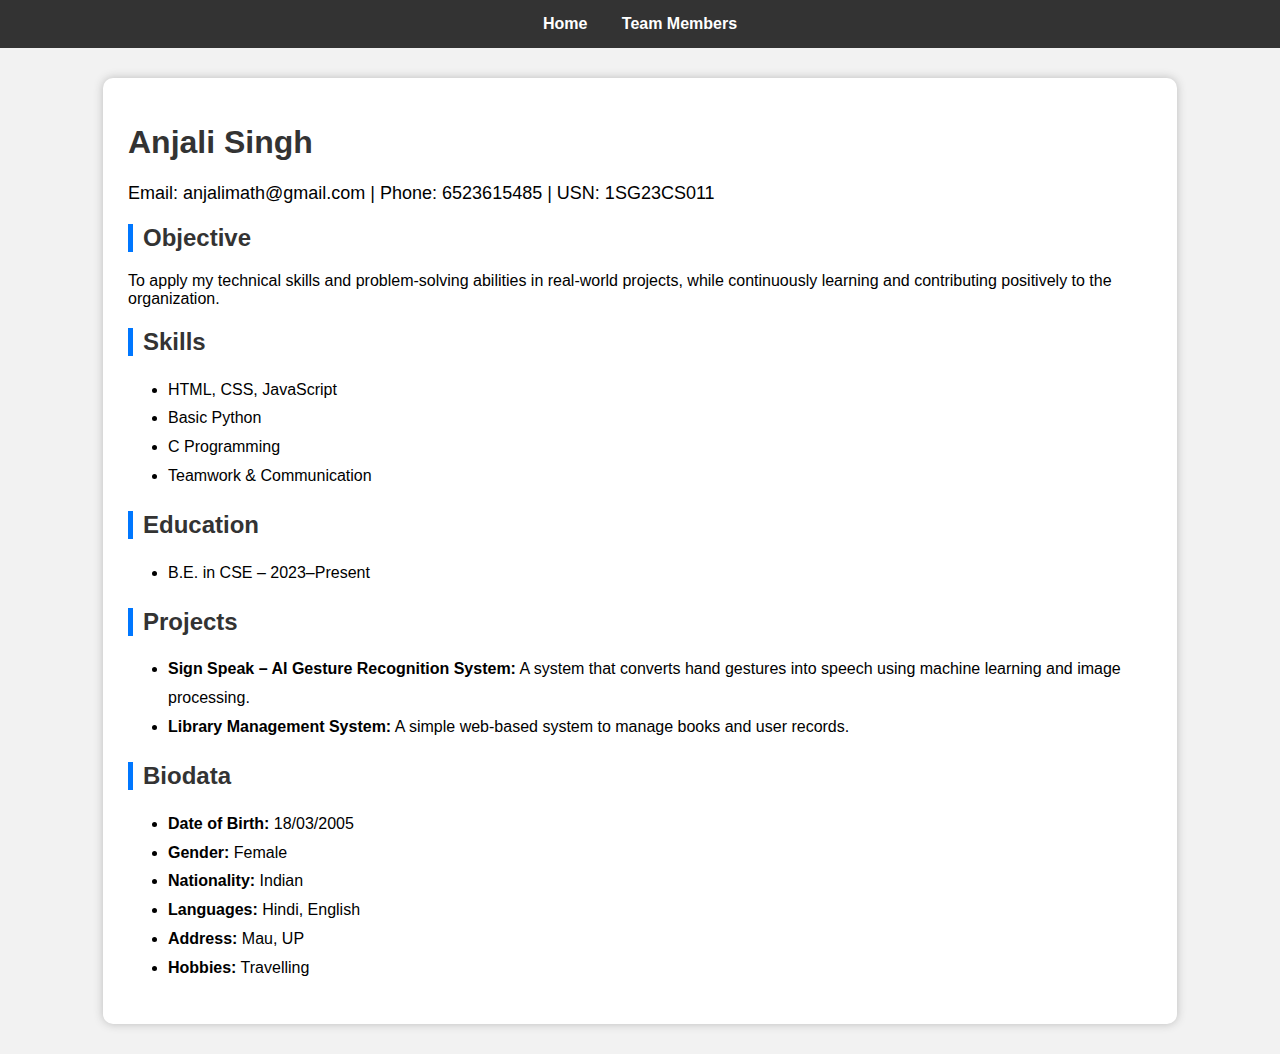
<file: anjali.html>
<!DOCTYPE html>
<html>
<head>
    <title>Anjali Singh - Resume</title>
    <link rel="stylesheet" href="style.css">
</head>

<body>

<div class="navbar">
    <a href="index.html">Home</a>
    <a href="team.html">Team Members</a>
</div>

<div class="container">

<h1>Anjali Singh</h1>
<p class="profile">Email: anjalimath@gmail.com | Phone: 6523615485 | USN: 1SG23CS011</p>

<h2 class="section-title">Objective</h2>
<p>To apply my technical skills and problem-solving abilities in real-world projects, while continuously learning and contributing positively to the organization.</p>

<h2 class="section-title">Skills</h2>
<ul>
    <li>HTML, CSS, JavaScript</li>
    <li>Basic Python</li>
    <li>C Programming</li>
    <li>Teamwork & Communication</li>
</ul>

<h2 class="section-title">Education</h2>
<ul>
    <li>B.E. in CSE – 2023–Present</li>
</ul>

<h2 class="section-title">Projects</h2>
<ul>
    <li><strong>Sign Speak – AI Gesture Recognition System:</strong> A system that converts hand gestures into speech using machine learning and image processing.</li>
    <li><strong>Library Management System:</strong> A simple web-based system to manage books and user records.</li>
</ul>

<h2 class="section-title">Biodata</h2>
<ul>
    <li><strong>Date of Birth:</strong> 18/03/2005</li>
    <li><strong>Gender:</strong> Female</li>
    <li><strong>Nationality:</strong> Indian</li>
    <li><strong>Languages:</strong> Hindi, English</li>
    <li><strong>Address:</strong> Mau, UP</li>
    <li><strong>Hobbies:</strong> Travelling</li>
</ul>

</div>
</body>
</html>
</file>
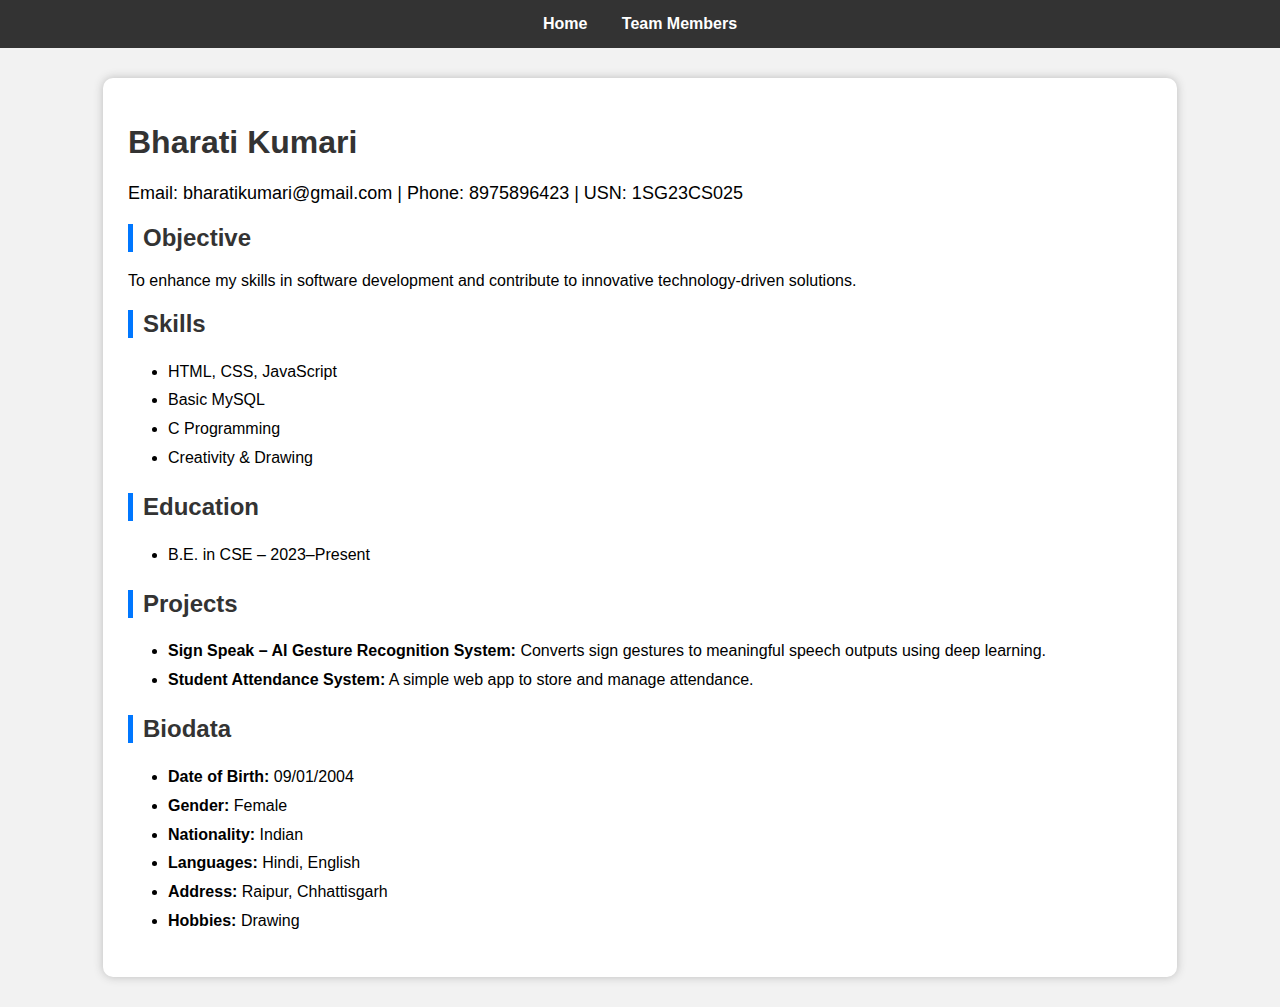
<file: bharati.html>
<!DOCTYPE html>
<html>
<head>
    <title>Bharati Kumari - Resume</title>
    <link rel="stylesheet" href="style.css">
</head>

<body>

<div class="navbar">
    <a href="index.html">Home</a>
    <a href="team.html">Team Members</a>
</div>

<div class="container">

<h1>Bharati Kumari</h1>
<p class="profile">Email: bharatikumari@gmail.com | Phone: 8975896423 | USN: 1SG23CS025</p>

<h2 class="section-title">Objective</h2>
<p>To enhance my skills in software development and contribute to innovative technology-driven solutions.</p>

<h2 class="section-title">Skills</h2>
<ul>
    <li>HTML, CSS, JavaScript</li>
    <li>Basic MySQL</li>
    <li>C Programming</li>
    <li>Creativity & Drawing</li>
</ul>

<h2 class="section-title">Education</h2>
<ul>
    <li>B.E. in CSE – 2023–Present</li>
</ul>

<h2 class="section-title">Projects</h2>
<ul>
    <li><strong>Sign Speak – AI Gesture Recognition System:</strong> Converts sign gestures to meaningful speech outputs using deep learning.</li>
    <li><strong>Student Attendance System:</strong> A simple web app to store and manage attendance.</li>
</ul>

<h2 class="section-title">Biodata</h2>
<ul>
    <li><strong>Date of Birth:</strong> 09/01/2004</li>
    <li><strong>Gender:</strong> Female</li>
    <li><strong>Nationality:</strong> Indian</li>
    <li><strong>Languages:</strong> Hindi, English</li>
    <li><strong>Address:</strong> Raipur, Chhattisgarh</li>
    <li><strong>Hobbies:</strong> Drawing</li>
</ul>

</div>
</body>
</html>
</file>
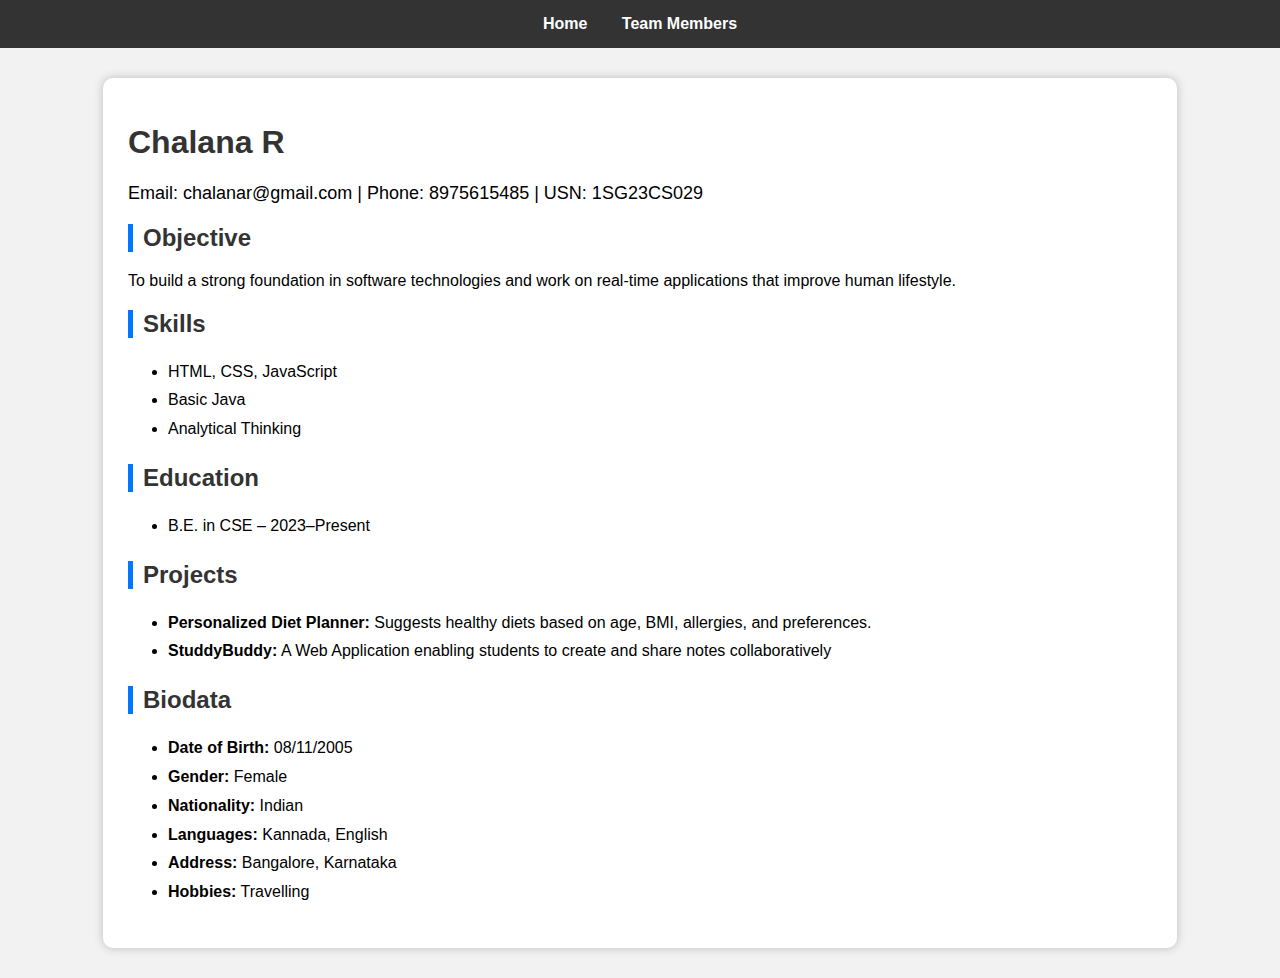
<file: chalana.html>
<!DOCTYPE html>
<html>
<head>
    <title>Chalana R - Resume</title>
    <link rel="stylesheet" href="style.css">
</head>

<body>

<div class="navbar">
    <a href="index.html">Home</a>
    <a href="team.html">Team Members</a>
</div>

<div class="container">

<h1>Chalana R</h1>
<p class="profile">Email: chalanar@gmail.com | Phone: 8975615485 | USN: 1SG23CS029</p>

<h2 class="section-title">Objective</h2>
<p>To build a strong foundation in software technologies and work on real-time applications that improve human lifestyle.</p>

<h2 class="section-title">Skills</h2>
<ul>
    <li>HTML, CSS, JavaScript</li>
    <li>Basic Java</li>
    <li>Analytical Thinking</li>
</ul>

<h2 class="section-title">Education</h2>
<ul>
    <li>B.E. in CSE – 2023–Present</li>
</ul>

<h2 class="section-title">Projects</h2>
<ul>
    <li><strong>Personalized Diet Planner:</strong> Suggests healthy diets based on age, BMI, allergies, and preferences.</li>
    <li><strong>StuddyBuddy:</strong> A Web Application enabling students to create and share notes collaboratively</li>
</ul>

<h2 class="section-title">Biodata</h2>
<ul>
    <li><strong>Date of Birth:</strong> 08/11/2005</li>
    <li><strong>Gender:</strong> Female</li>
    <li><strong>Nationality:</strong> Indian</li>
    <li><strong>Languages:</strong> Kannada, English</li>
    <li><strong>Address:</strong> Bangalore, Karnataka</li>
    <li><strong>Hobbies:</strong> Travelling</li>
</ul>

</div>
</body>
</html>
</file>
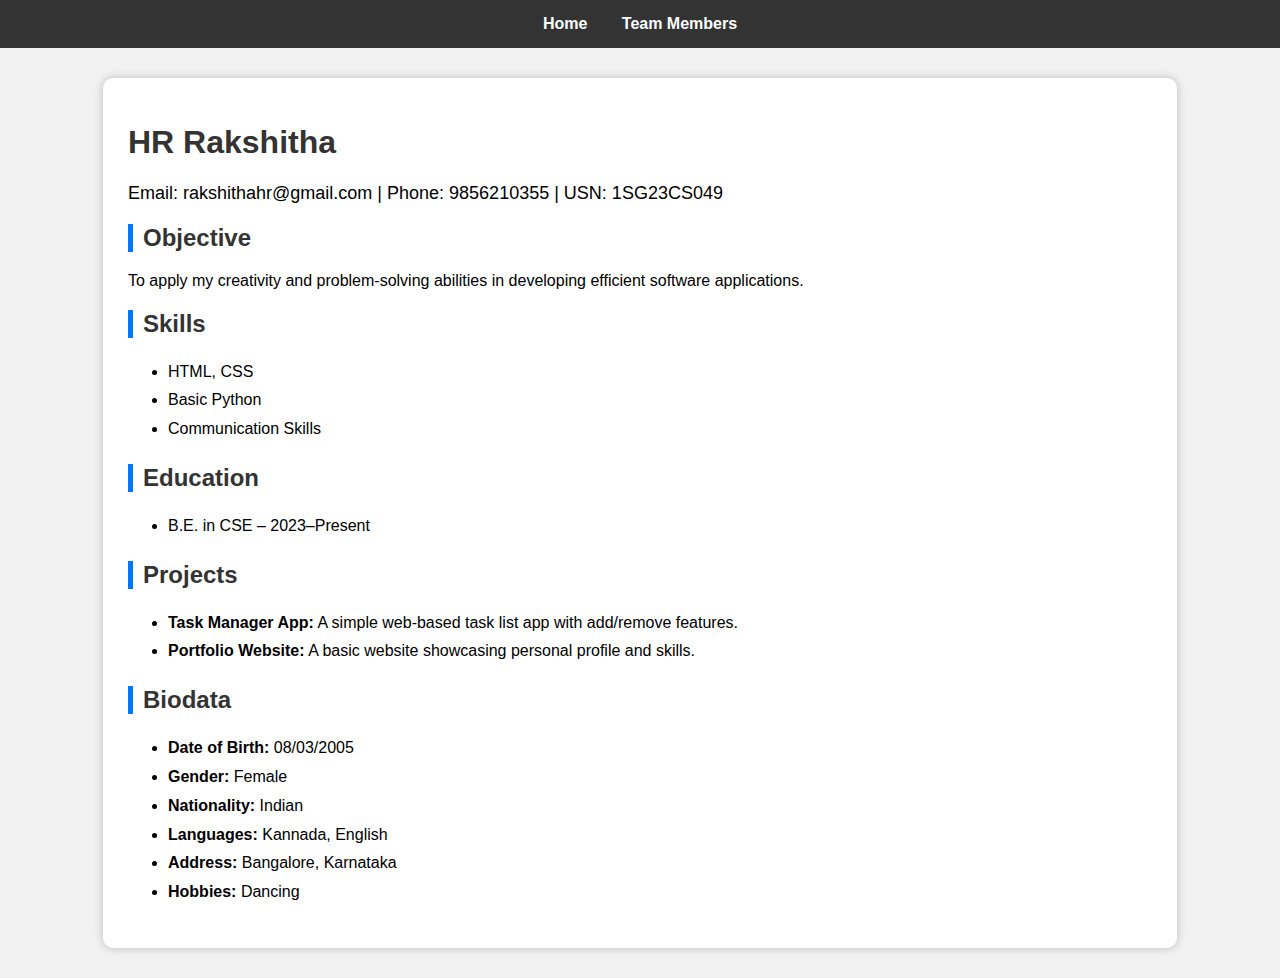
<file: rakshitha.html>
<!DOCTYPE html>
<html>
<head>
    <title>HR Rakshitha - Resume</title>
    <link rel="stylesheet" href="style.css">
</head>

<body>

<div class="navbar">
    <a href="index.html">Home</a>
    <a href="team.html">Team Members</a>
</div>

<div class="container">

<h1>HR Rakshitha</h1>
<p class="profile">Email: rakshithahr@gmail.com | Phone: 9856210355 | USN: 1SG23CS049</p>

<h2 class="section-title">Objective</h2>
<p>To apply my creativity and problem-solving abilities in developing efficient software applications.</p>

<h2 class="section-title">Skills</h2>
<ul>
    <li>HTML, CSS</li>
    <li>Basic Python</li>
    <li>Communication Skills</li>
</ul>

<h2 class="section-title">Education</h2>
<ul>
    <li>B.E. in CSE – 2023–Present</li>
</ul>

<h2 class="section-title">Projects</h2>
<ul>
    <li><strong>Task Manager App:</strong> A simple web-based task list app with add/remove features.</li>
    <li><strong>Portfolio Website:</strong> A basic website showcasing personal profile and skills.</li>
</ul>

<h2 class="section-title">Biodata</h2>
<ul>
    <li><strong>Date of Birth:</strong> 08/03/2005</li>
    <li><strong>Gender:</strong> Female</li>
    <li><strong>Nationality:</strong> Indian</li>
    <li><strong>Languages:</strong> Kannada, English</li>
    <li><strong>Address:</strong> Bangalore, Karnataka</li>
    <li><strong>Hobbies:</strong> Dancing</li>
</ul>

</div>
</body>
</html>
</file>
<file: style.css>
body {
    margin: 0;
    padding: 0;
    font-family: Arial, sans-serif;
    background: #f2f2f2;
}

.navbar {
    background: #333;
    padding: 15px;
    text-align: center;
}

.navbar a {
    color: white;
    margin: 0 15px;
    text-decoration: none;
    font-weight: bold;
}

.container {
    width: 80%;
    background: white;
    margin: 30px auto;
    padding: 25px;
    border-radius: 10px;
    box-shadow: 0 0 10px #bbb;
}

h1, h2 {
    color: #333;
}

.section-title {
    border-left: 5px solid #0077ff;
    padding-left: 10px;
    margin-top: 20px;
}

ul {
    line-height: 1.8;
}

.profile {
    font-size: 18px;
}

.member-card {
    background: white;
    padding: 20px;
    border-radius: 10px;
    box-shadow: 0 0 8px #ccc;
    margin: 20px 0;
}

.member-card a {
    text-decoration: none;
    font-weight: bold;
    color: #0077ff;
}
</file>
